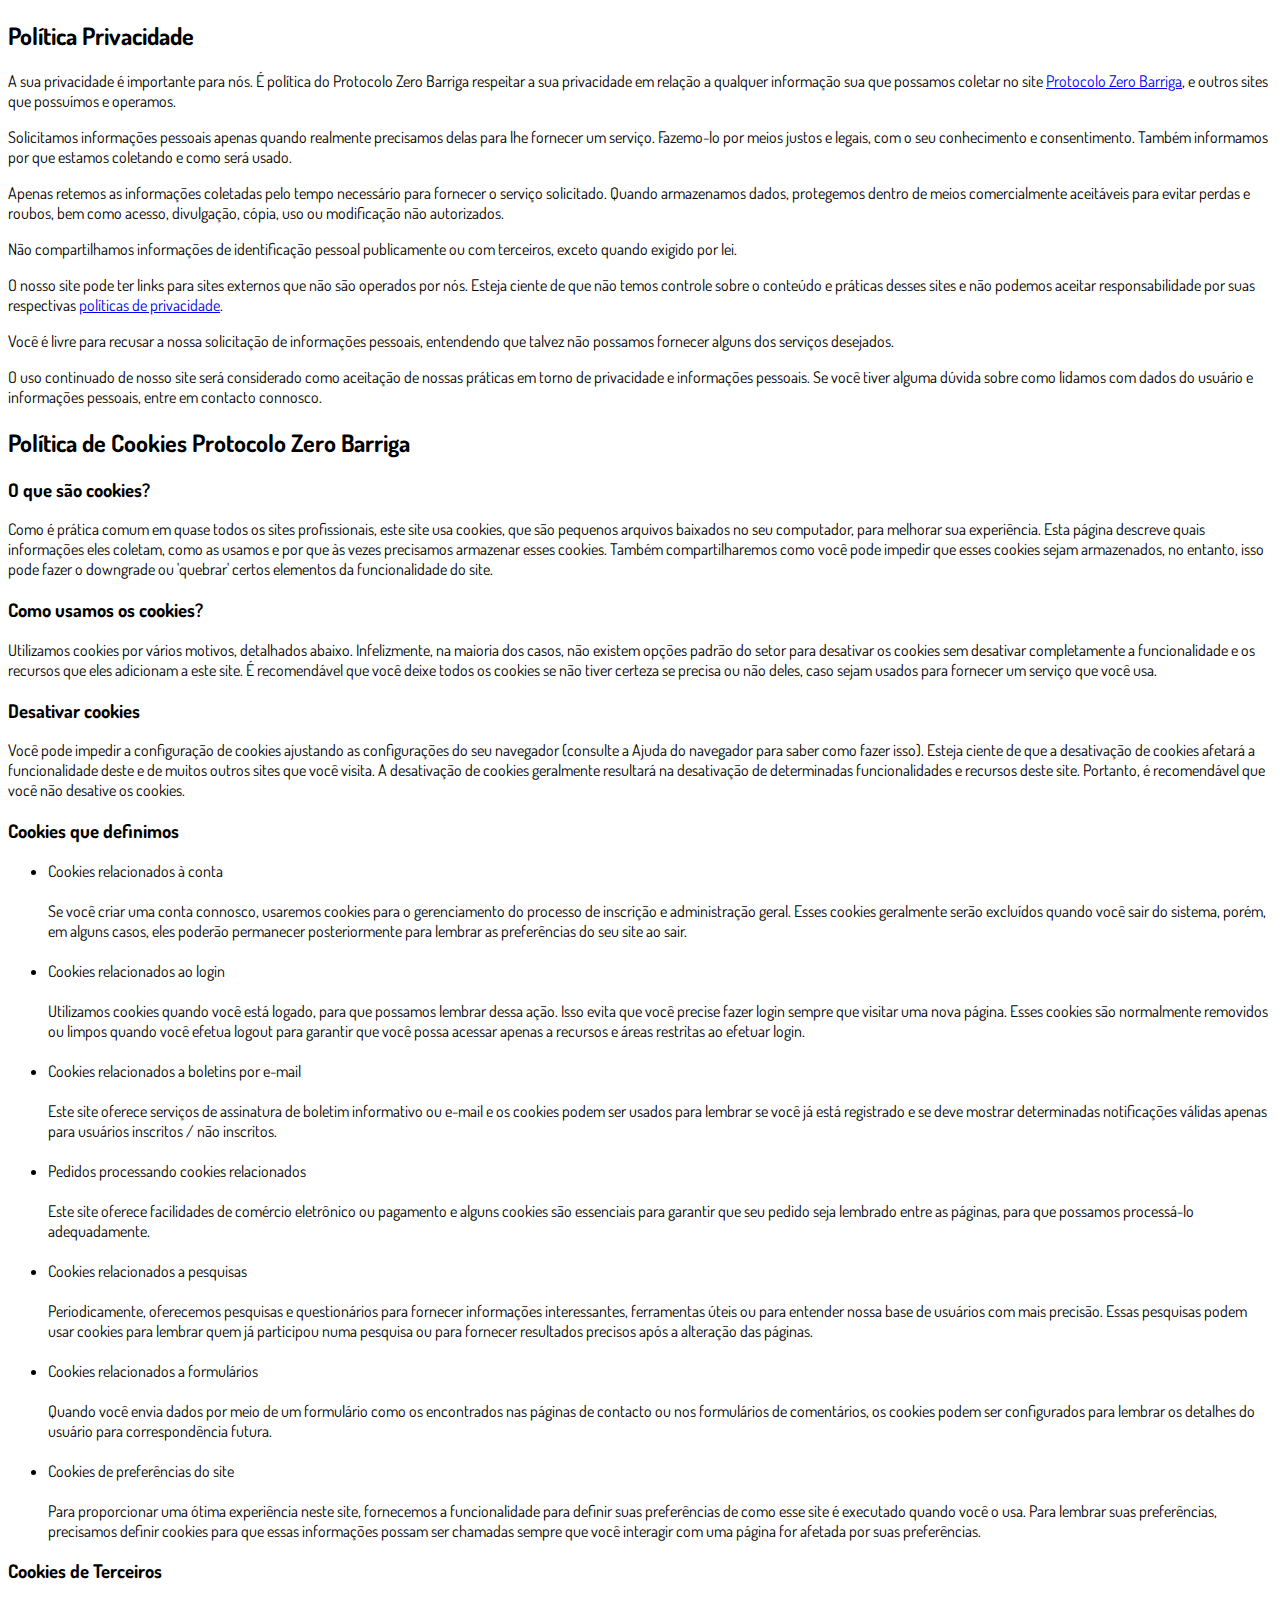
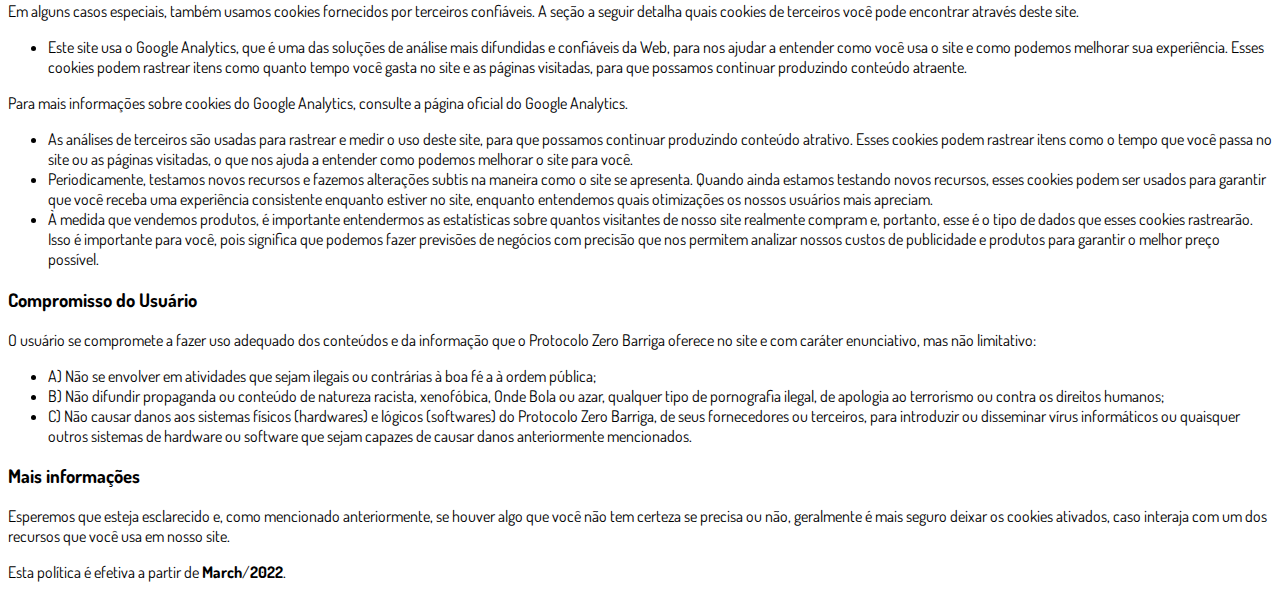
<file: privacidade.html>
<!DOCTYPE html>
<html lang="pt-br">
  <head>
    <meta charset="utf-8">
    <meta name="viewport" content="width=device-width, initial-scale=1, shrink-to-fit=no">

    <link rel="stylesheet" href="https://stackpath.bootstrapcdn.com/bootstrap/4.1.3/css/bootstrap.min.css" integrity="sha384-MCw98/SFnGE8fJT3GXwEOngsV7Zt27NXFoaoApmYm81iuXoPkFOJwJ8ERdknLPMO" crossorigin="anonymous">

    <link rel="preconnect" href="https://fonts.googleapis.com">
    <link rel="preconnect" href="https://fonts.gstatic.com" crossorigin>
    <link href="https://fonts.googleapis.com/css2?family=Dosis:wght@200;300;400;500;600;700;800&display=swap" rel="stylesheet">
    
    <!-- Ícone da Página -->
    <link rel="shortcut icon" type="image/jpg" href="./assets/img/favicon.png">

    <!-- Título da Página -->
    <title>Política de Privacidade | Protocolo Zero Barriga</title>
    
    <style type="text/css">
      body {
        font-family: 'Dosis', sans-serif;
      }
    </style>

  </head>
  <body>
    
    <div class="container py-5">
      <div class="row justify-content-center">
        <div class="col-lg-8">
          <h2>Política Privacidade</h2>                    <p>A sua privacidade é importante para nós. É política do Protocolo Zero Barriga respeitar a sua privacidade em relação a qualquer informação sua que possamos coletar no site <a href="#">Protocolo Zero Barriga</a>, e outros sites que possuímos e operamos.</p>                    <p>Solicitamos informações pessoais apenas quando realmente precisamos delas para lhe fornecer um serviço. Fazemo-lo por meios justos e legais, com o seu conhecimento e consentimento. Também informamos por que estamos coletando e como será usado.                    </p>                    <p>Apenas retemos as informações coletadas pelo tempo necessário para fornecer o serviço solicitado. Quando armazenamos dados, protegemos dentro de meios comercialmente aceitáveis ​​para evitar perdas e roubos, bem como acesso, divulgação, cópia, uso ou                        modificação não autorizados.</p>                    <p>Não compartilhamos informações de identificação pessoal publicamente ou com terceiros, exceto quando exigido por lei.</p>                    <p>O nosso site pode ter links para sites externos que não são operados por nós. Esteja ciente de que não temos controle sobre o conteúdo e práticas desses sites e não podemos aceitar responsabilidade por suas respectivas <a href='https://politicaprivacidade.com' target='_BLANK'>políticas de privacidade</a>.                    </p>                    <p>Você é livre para recusar a nossa solicitação de informações pessoais, entendendo que talvez não possamos fornecer alguns dos serviços desejados.</p>                    <p>O uso continuado de nosso site será considerado como aceitação de nossas práticas em torno de privacidade e informações pessoais. Se você tiver alguma dúvida sobre como lidamos com dados do usuário e informações pessoais, entre em contacto connosco.</p>                    <h2>Política de Cookies Protocolo Zero Barriga</h2>                    <h3>O que são cookies?</h3>                    <p>Como é prática comum em quase todos os sites profissionais, este site usa cookies, que são pequenos arquivos baixados no seu computador, para melhorar sua experiência. Esta página descreve quais informações eles coletam, como as usamos e por que às vezes                        precisamos armazenar esses cookies. Também compartilharemos como você pode impedir que esses cookies sejam armazenados, no entanto, isso pode fazer o downgrade ou 'quebrar' certos elementos da funcionalidade do site.</p>                    <h3>Como usamos os cookies?</h3>                    <p>Utilizamos cookies por vários motivos, detalhados abaixo. Infelizmente, na maioria dos casos, não existem opções padrão do setor para desativar os cookies sem desativar completamente a funcionalidade e os recursos que eles adicionam a este site. É recomendável                        que você deixe todos os cookies se não tiver certeza se precisa ou não deles, caso sejam usados ​​para fornecer um serviço que você usa.</p>                    <h3>Desativar cookies</h3>                    <p>Você pode impedir a configuração de cookies ajustando as configurações do seu navegador (consulte a Ajuda do navegador para saber como fazer isso). Esteja ciente de que a desativação de cookies afetará a funcionalidade deste e de muitos outros sites que                        você visita. A desativação de cookies geralmente resultará na desativação de determinadas funcionalidades e recursos deste site. Portanto, é recomendável que você não desative os cookies.</p>                    <h3>Cookies que definimos</h3>                    <ul>                        <li>                            Cookies relacionados à conta<br><br> Se você criar uma conta connosco, usaremos cookies para o gerenciamento do processo de inscrição e administração geral. Esses cookies geralmente serão excluídos quando você sair do sistema, porém, em alguns                            casos, eles poderão permanecer posteriormente para lembrar as preferências do seu site ao sair.<br><br>                        </li>                        <li>                            Cookies relacionados ao login<br><br> Utilizamos cookies quando você está logado, para que possamos lembrar dessa ação. Isso evita que você precise fazer login sempre que visitar uma nova página. Esses cookies são normalmente removidos ou limpos                            quando você efetua logout para garantir que você possa acessar apenas a recursos e áreas restritas ao efetuar login.<br><br>                        </li>                        <li>                            Cookies relacionados a boletins por e-mail<br><br> Este site oferece serviços de assinatura de boletim informativo ou e-mail e os cookies podem ser usados ​​para lembrar se você já está registrado e se deve mostrar determinadas notificações                            válidas apenas para usuários inscritos / não inscritos.<br><br>                        </li>                        <li>                            Pedidos processando cookies relacionados<br><br> Este site oferece facilidades de comércio eletrônico ou pagamento e alguns cookies são essenciais para garantir que seu pedido seja lembrado entre as páginas, para que possamos processá-lo adequadamente.<br><br>                        </li>                        <li>                            Cookies relacionados a pesquisas<br><br> Periodicamente, oferecemos pesquisas e questionários para fornecer informações interessantes, ferramentas úteis ou para entender nossa base de usuários com mais precisão. Essas pesquisas podem usar cookies                            para lembrar quem já participou numa pesquisa ou para fornecer resultados precisos após a alteração das páginas.<br><br>                        </li>                        <li>                            Cookies relacionados a formulários<br><br> Quando você envia dados por meio de um formulário como os encontrados nas páginas de contacto ou nos formulários de comentários, os cookies podem ser configurados para lembrar os detalhes do usuário                            para correspondência futura.<br><br>                        </li>                        <li>                            Cookies de preferências do site<br><br> Para proporcionar uma ótima experiência neste site, fornecemos a funcionalidade para definir suas preferências de como esse site é executado quando você o usa. Para lembrar suas preferências, precisamos                            definir cookies para que essas informações possam ser chamadas sempre que você interagir com uma página for afetada por suas preferências.<br>                        </li>                    </ul>                    <h3>Cookies de Terceiros</h3>                    <p>Em alguns casos especiais, também usamos cookies fornecidos por terceiros confiáveis. A seção a seguir detalha quais cookies de terceiros você pode encontrar através deste site.</p>                    <ul>                        <li>                            Este site usa o Google Analytics, que é uma das soluções de análise mais difundidas e confiáveis ​​da Web, para nos ajudar a entender como você usa o site e como podemos melhorar sua experiência. Esses cookies podem rastrear itens como quanto tempo                            você gasta no site e as páginas visitadas, para que possamos continuar produzindo conteúdo atraente.                        </li>                    </ul>                    <p>Para mais informações sobre cookies do Google Analytics, consulte a página oficial do Google Analytics.</p>                    <ul>                        <li>                            As análises de terceiros são usadas para rastrear e medir o uso deste site, para que possamos continuar produzindo conteúdo atrativo. Esses cookies podem rastrear itens como o tempo que você passa no site ou as páginas visitadas, o que nos ajuda a entender                            como podemos melhorar o site para você.</li>                        <li>                            Periodicamente, testamos novos recursos e fazemos alterações subtis na maneira como o site se apresenta. Quando ainda estamos testando novos recursos, esses cookies podem ser usados ​​para garantir que você receba uma experiência consistente enquanto                            estiver no site, enquanto entendemos quais otimizações os nossos usuários mais apreciam.</li>                        <li>                            À medida que vendemos produtos, é importante entendermos as estatísticas sobre quantos visitantes de nosso site realmente compram e, portanto, esse é o tipo de dados que esses cookies rastrearão. Isso é importante para você, pois significa que podemos                            fazer previsões de negócios com precisão que nos permitem analizar nossos custos de publicidade e produtos para garantir o melhor preço possível.</li>                                            </ul>                    <h3>Compromisso do Usuário</h3>                                <p>O usuário se compromete a fazer uso adequado dos conteúdos e da informação que o Protocolo Zero Barriga oferece no site e com caráter enunciativo, mas não limitativo:</p>                                        <ul>                        <li>A) Não se envolver em atividades que sejam ilegais ou contrárias à boa fé a à ordem pública;</li>                        <li>B) Não difundir propaganda ou conteúdo de natureza racista, xenofóbica, <a style='color: inherit !important; text-decoration:none !important;' href='https://ondeapostar.pt/onde-da-a-bola/'>Onde Bola</a> ou azar, qualquer tipo de pornografia ilegal, de apologia ao terrorismo ou contra os direitos humanos;</li>                        <li>C) Não causar danos aos sistemas físicos (hardwares) e lógicos (softwares) do Protocolo Zero Barriga, de seus fornecedores ou terceiros, para introduzir ou disseminar vírus informáticos ou quaisquer outros sistemas de hardware ou software que sejam capazes de causar danos anteriormente mencionados.</li>                    </ul>                                        <h3>Mais informações</h3>                    <p>Esperemos que esteja esclarecido e, como mencionado anteriormente, se houver algo que você não tem certeza se precisa ou não, geralmente é mais seguro deixar os cookies ativados, caso interaja com um dos recursos que você usa em nosso site.</p>                    <p>Esta política é efetiva a partir de <strong>March</strong>/<strong>2022</strong>.</p>
        </div>
      </div>
    </div>

    <script src="https://code.jquery.com/jquery-3.3.1.slim.min.js" integrity="sha384-q8i/X+965DzO0rT7abK41JStQIAqVgRVzpbzo5smXKp4YfRvH+8abtTE1Pi6jizo" crossorigin="anonymous"></script>
    <script src="https://cdnjs.cloudflare.com/ajax/libs/popper.js/1.14.3/umd/popper.min.js" integrity="sha384-ZMP7rVo3mIykV+2+9J3UJ46jBk0WLaUAdn689aCwoqbBJiSnjAK/l8WvCWPIPm49" crossorigin="anonymous"></script>
    <script src="https://stackpath.bootstrapcdn.com/bootstrap/4.1.3/js/bootstrap.min.js" integrity="sha384-ChfqqxuZUCnJSK3+MXmPNIyE6ZbWh2IMqE241rYiqJxyMiZ6OW/JmZQ5stwEULTy" crossorigin="anonymous"></script>
  </body>
</html>
</file>
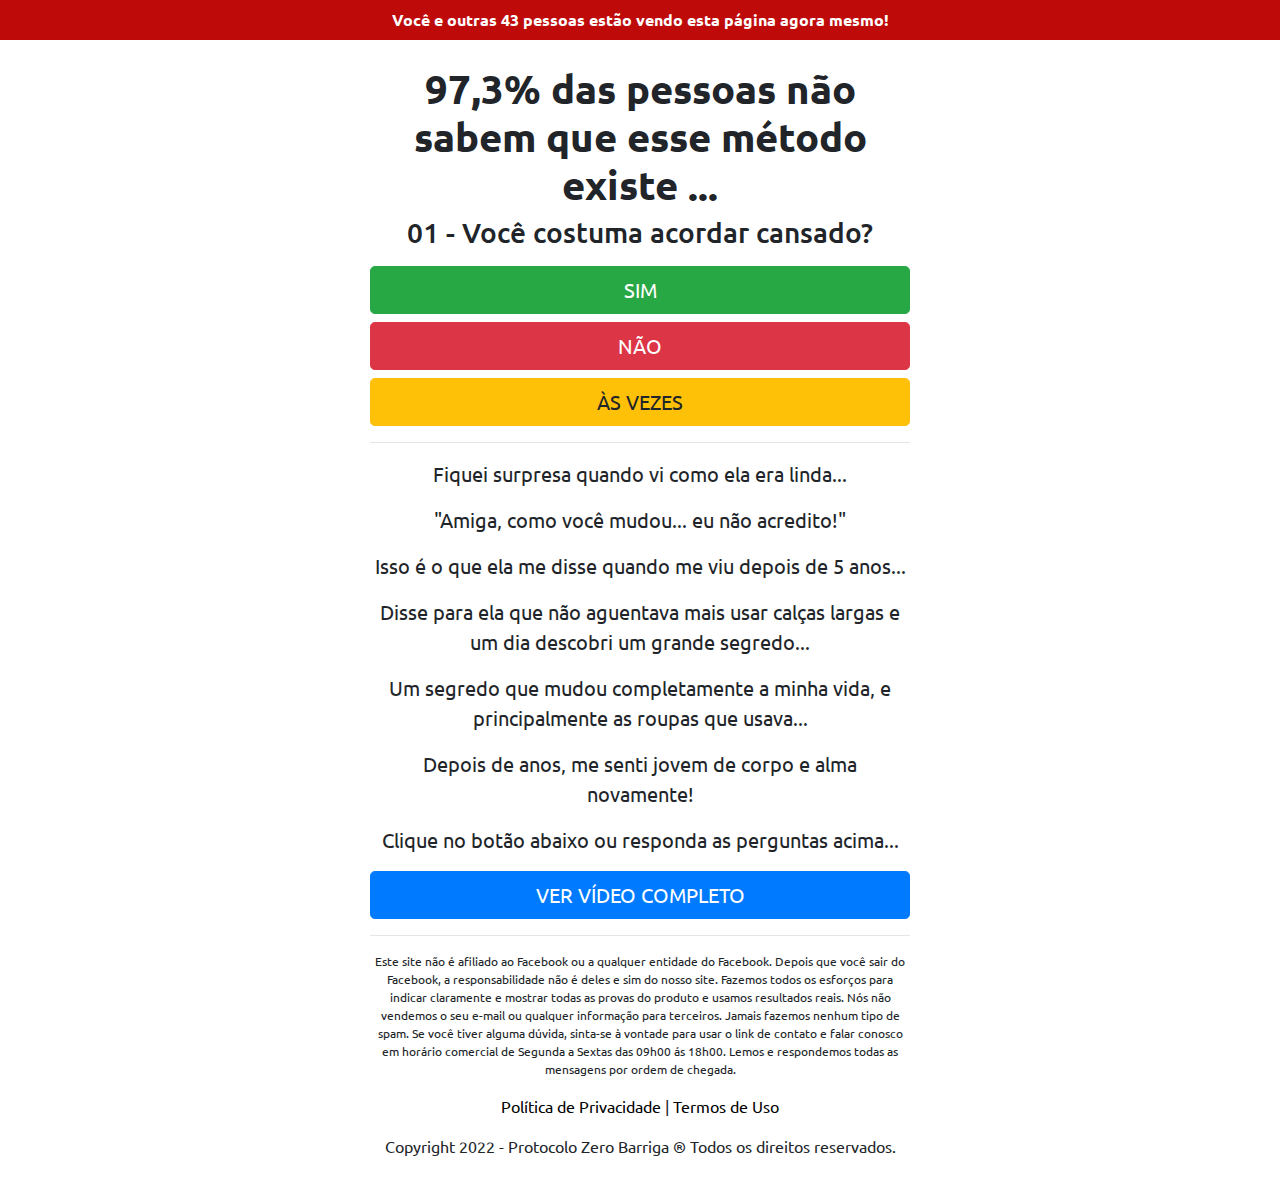
<file: prosseguirpzb.html>
<!DOCTYPE html>
<html lang="pt-br">
  <head>
    <meta charset="utf-8">
    <meta name="viewport" content="width=device-width, initial-scale=1, shrink-to-fit=no">
    <link rel="stylesheet" href="https://stackpath.bootstrapcdn.com/bootstrap/4.1.3/css/bootstrap.min.css">
    <link rel="stylesheet" href="https://fonts.googleapis.com/css2?family=Ubuntu&display=swap">
    <link rel="shortcut icon" href="https://queimade3semanas.com/files/favicon.ico">
    <title>Quiz Protocolo Zero Barriga</title>
    <style>
      body {
        font-family: 'Ubuntu', sans-serif;
      }
      h1 {
        font-weight: bold;
      }
      nav {
        background-color: #BF0A0A;
      }
      span {
        font-weight: bold;
        color: white;
      }
      .smal {
        font-size: 12px;
      }
      .cpi {
        font-size: 20px;
      }
      .hide {
        display: none;
      }
    </style>

    <!-- Meta Pixel Code -->
    <script>
    !function(f,b,e,v,n,t,s)
    {if(f.fbq)return;n=f.fbq=function(){n.callMethod?
    n.callMethod.apply(n,arguments):n.queue.push(arguments)};
    if(!f._fbq)f._fbq=n;n.push=n;n.loaded=!0;n.version='2.0';
    n.queue=[];t=b.createElement(e);t.async=!0;
    t.src=v;s=b.getElementsByTagName(e)[0];
    s.parentNode.insertBefore(t,s)}(window, document,'script',
    'https://connect.facebook.net/en_US/fbevents.js');
    fbq('init', '537245161226638');
    fbq('track', 'PageView');
    </script>
    <noscript><img height="1" width="1" style="display:none"
    src="https://www.facebook.com/tr?id=537245161226638&ev=PageView&noscript=1"
    /></noscript>
    <!-- End Meta Pixel Code -->

  </head>
  <body>
    <nav class="navbar justify-content-center text-center">
      <span>
        Você e outras 43 pessoas estão vendo esta página agora mesmo!
      </span>
    </nav>
    <div class="container py-4">
      <div class="row justify-content-center">
        <div class="col-lg-6 text-center">
          <h1>97,3% das pessoas não sabem que esse método existe ...</h1>
          <div id="p1">
            <h3>01 - Você costuma acordar cansado?</h3>
            <button onclick="next2()" class="btn btn-success btn-lg btn-block mt-3">SIM</button>
            <button onclick="next2()" class="btn btn-danger btn-lg btn-block">NÃO</button>
            <button onclick="next2()" class="btn btn-warning btn-lg btn-block">ÀS VEZES</button>
          </div>
          <div id="p2" class="hide">
            <h3>02 - Você come açúcar à noite?</h3>
            <button onclick="next3()" class="btn btn-success btn-lg btn-block mt-3">SIM</button>
            <button onclick="next3()" class="btn btn-danger btn-lg btn-block">NÃO</button>
            <button onclick="next3()" class="btn btn-warning btn-lg btn-block">QUASE NUNCA</button>
          </div>
          <div id="p3" class="hide">
            <h3>03 - Você trabalha no setor de saúde?</h3>
            <button onclick="next4()" class="btn btn-success btn-lg btn-block mt-3">SIM</button>
            <button onclick="next4()" class="btn btn-danger btn-lg btn-block">NÃO</button>
            <button onclick="next4()" class="btn btn-warning btn-lg btn-block">JÁ TRABALHEI</button>
          </div>
          <hr>
          <div id="copy" class="mt-3">
            <p class="cpi">Fiquei surpresa quando vi como ela era linda...</p>
            <p class="cpi">"Amiga, como você mudou... eu não acredito!"</p>
            <p class="cpi">Isso é o que ela me disse quando me viu depois de 5 anos...</p>
            <p class="cpi">Disse para ela que não aguentava mais usar calças largas e um dia descobri um grande segredo...</p>
            <p class="cpi">Um segredo que mudou completamente a minha vida, e principalmente as roupas que usava...</p>
            <p class="cpi">Depois de anos, me senti jovem de corpo e alma novamente!</p>
            <p class="cpi">Clique no botão abaixo ou responda as perguntas acima...</p>
            <button onclick="next4()" class="btn btn-primary btn-lg btn-block">VER VÍDEO COMPLETO</button>
          </div>
          <hr>
          <p class="mt-3 smal">Este site não é afiliado ao Facebook ou a qualquer entidade do Facebook.</b> Depois que você sair do
          Facebook, a responsabilidade não é deles e sim do nosso site. Fazemos todos os esforços para indicar
          claramente e mostrar todas as provas do produto e usamos resultados reais. Nós não vendemos o seu
          e-mail ou qualquer informação para terceiros. Jamais fazemos nenhum tipo de spam. Se você tiver
          alguma dúvida, sinta-se à vontade para usar o link de contato e falar conosco em horário comercial
          de Segunda a Sextas das 09h00 ás 18h00. Lemos e respondemos todas as mensagens por ordem de chegada.</p>
          <p><a href="https://protocolo0barriga.club/privacidade" style="color: black;">Política de Privacidade</a> | <a href="https://protocolo0barriga.club/termos" style="color: black;">Termos de Uso</a></p>
          <p>Copyright 2022 - Protocolo Zero Barriga ® Todos os direitos reservados.</p>
        </div>
      </div>
    </div>
    <script>
      function next2() {
        document.getElementById("p1").classList.add("hide")
        document.getElementById("p2").classList.remove("hide")
      }
      function next3() {
        document.getElementById("p2").classList.add("hide")
        document.getElementById("p3").classList.remove("hide")
      }
      function next4() {
        location.href="https://protocolo0barriga.club/pzb" // SEU LINK AQUI
      }
    </script>
    <script src="https://code.jquery.com/jquery-3.3.1.slim.min.js"></script>
    <script src="https://cdnjs.cloudflare.com/ajax/libs/popper.js/1.14.3/umd/popper.min.js"></script>
    <script src="https://stackpath.bootstrapcdn.com/bootstrap/4.1.3/js/bootstrap.min.js"></script>
  </body>
</html>
</file>
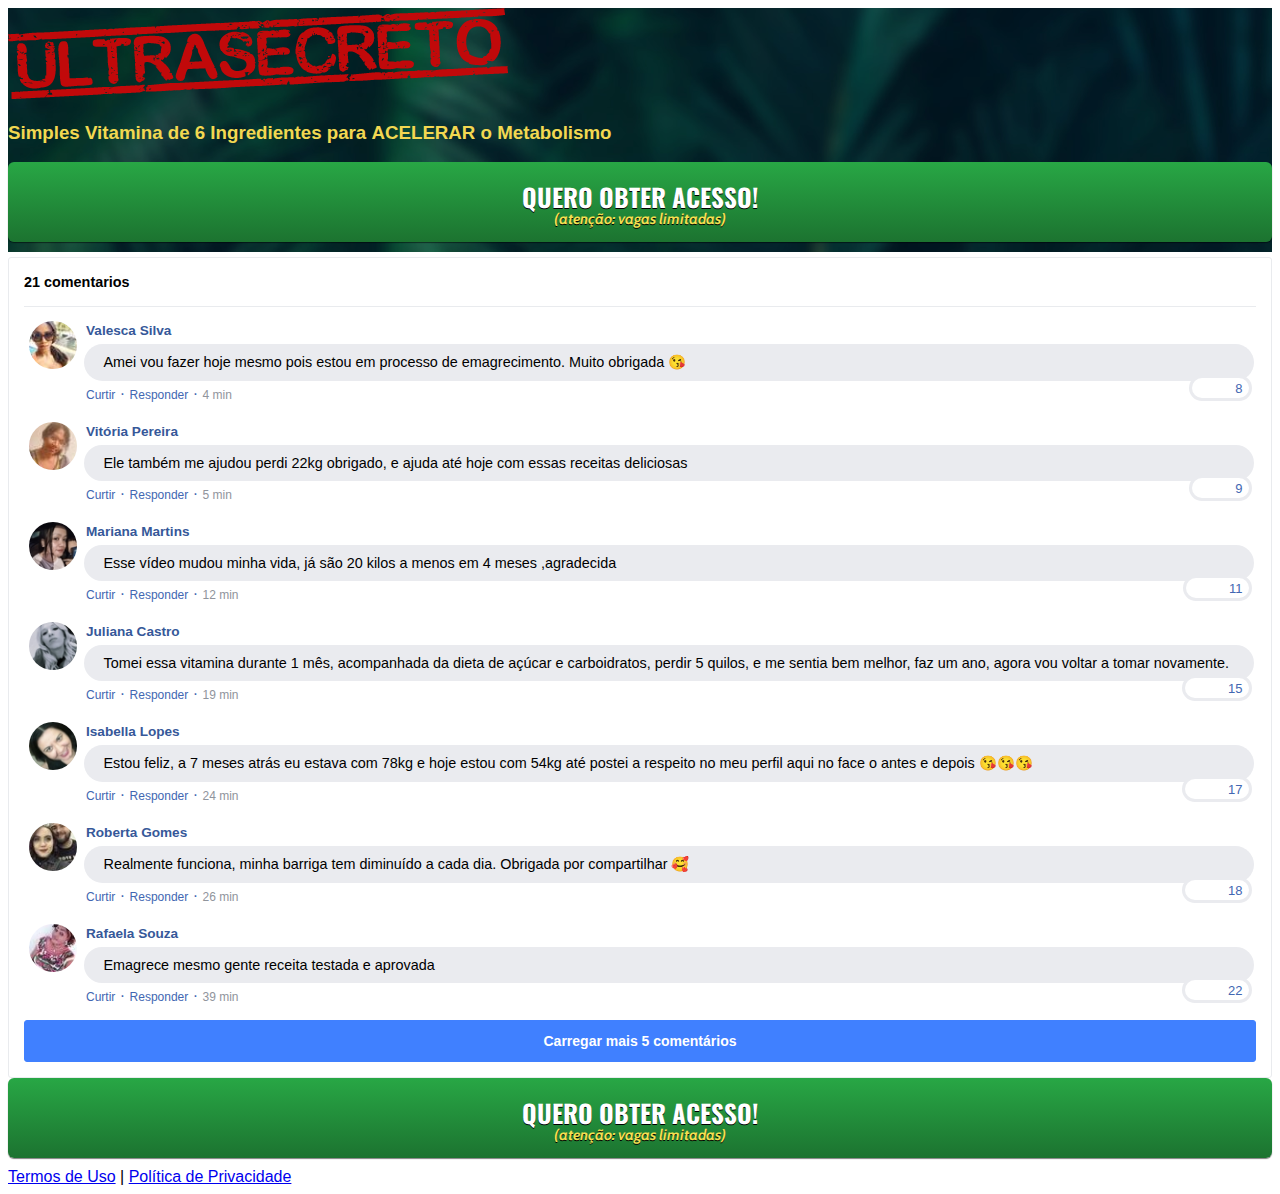
<file: pzb.html>
<!DOCTYPE html>
<html lang="pt-br">
  <head>
    <meta charset="utf-8">
    <meta name="viewport" content="width=device-width, initial-scale=1, shrink-to-fit=no">

    <link rel="stylesheet" href="https://stackpath.bootstrapcdn.com/bootstrap/4.1.3/css/bootstrap.min.css" integrity="sha384-MCw98/SFnGE8fJT3GXwEOngsV7Zt27NXFoaoApmYm81iuXoPkFOJwJ8ERdknLPMO" crossorigin="anonymous">

    <link rel="preconnect" href="https://fonts.googleapis.com">
    <link rel="preconnect" href="https://fonts.gstatic.com" crossorigin>
    <link href="https://fonts.googleapis.com/css2?family=Cabin:ital,wght@0,400;0,500;0,600;0,700;1,400;1,500;1,600;1,700&family=Dosis:wght@200;300;400;500;600;700;800&family=Oswald:wght@200;300;400;500;600;700&family=Signika:wght@300;400;500;600;700&display=swap" rel="stylesheet">

    <link rel="stylesheet" href="./assets/css/com.css"

    <!-- Título da Página -->
    <title>Protocolo Zero Barriga</title>
    
    <style type="text/css">
      header {
        color: white;
        background-image: url("assets/img/bg.jpg");
        background-color: rgba(0, 0, 0, 0.2);
        background-position: center;
        background-size: cover;
        background-attachment: fixed;
        background-blend-mode: darken;
      }
    </style>
     
    <!-- Meta Pixel Code -->
    <script>
    !function(f,b,e,v,n,t,s)
    {if(f.fbq)return;n=f.fbq=function(){n.callMethod?
    n.callMethod.apply(n,arguments):n.queue.push(arguments)};
    if(!f._fbq)f._fbq=n;n.push=n;n.loaded=!0;n.version='2.0';
    n.queue=[];t=b.createElement(e);t.async=!0;
    t.src=v;s=b.getElementsByTagName(e)[0];
    s.parentNode.insertBefore(t,s)}(window, document,'script',
    'https://connect.facebook.net/en_US/fbevents.js');
    fbq('init', '537245161226638');
    fbq('track', 'PageView');
    </script>
    <noscript><img height="1" width="1" style="display:none"
    src="https://www.facebook.com/tr?id=537245161226638&ev=PageView&noscript=1"
    /></noscript>
    <!-- End Meta Pixel Code -->

  </head>
  <body>
    
    <header class="py-4">
      <div class="container">
        <div class="row justify-content-center">
          <div class="col-lg-8 text-center">
            <!-- Imagem Ultrasecreto -->
            <img class="img-fluid" src="./assets/img/redultrasecreto.webp">

            <!-- Headline -->
            <h3 class="my-4"; style="color:#F2D851">Simples Vitamina de 6 Ingredientes para <b>ACELERAR</b> o Metabolismo</h3>

            <!-- VSL -->
            <script type="text/javascript" id="scr_62601e713ea9dc000c86c68d">var s=document.createElement("script");s.src="https://cdn.converteai.net/1432cd0c-4a3d-4bf3-9022-ea140b16910c/players/62601e713ea9dc000c86c68d/player.js",s.async=!0,document.head.appendChild(s);</script>

            <!-- Botão 1 -->
            <div id="cta1" class="mt-4 d-none">
              <a href="https://pay.kiwify.com.br/AFYhzaY" class="a-btn" style="text-decoration: none;">
                <span class="span-btn">QUERO OBTER ACESSO!</span>
                <span class="span-btn2">(atenção: vagas limitadas)</span>
              </a>
            </div>
          </div>
        </div>
      </div>
    </header>

    <section class="comments py-4">
      <div class="container">
        <div class="row justify-content-center">
          <div class="col-lg-8">
            <div class="fb-comments" style="margin-top: 5px;">
              <div class="fb-comments-header">
                <span>21 comentarios</span>
              </div>
              <div class="fb-comments-wrapper" id="2">
                <table class="fb-comments-comment">
                  <tbody>
                    <tr>
                      <td rowspan="3" class="fb-comments-comment-img"><img
                          src="./assets/img/comentarios/m2.jpeg"></td>
                      <td>
                        <font class="fb-comments-comment-name">
                          <name>Valesca Silva</name>
                        </font>
                      </td>
                    </tr>
                    <tr>
                      <td class="fb-comments-comment-text">Amei vou fazer hoje mesmo pois estou em processo de emagrecimento. Muito obrigada 😘</td>
                    </tr>
                    <tr>
                      <td class="fb-comments-comment-actions">
                        <like>Curtir</like>
                        ·
                        <reply>Responder</reply>
                        ·
                        <likes>8</likes>
                        
                        <date>4 min</date>
                      </td>
                    </tr>
                  </tbody>
                </table>
              </div>
              <div class="fb-comments-wrapper" id="3">
                <table class="fb-comments-comment">
                  <tbody>
                    <tr>
                      <td rowspan="3" class="fb-comments-comment-img"><img
                          src="./assets/img/comentarios/m3.jpeg"></td>
                      <td>
                        <font class="fb-comments-comment-name">
                          <name>Vitória Pereira</name>
                        </font>
                      </td>
                    </tr>
                    <tr>
                      <td class="fb-comments-comment-text">Ele também me ajudou perdi 22kg obrigado, e ajuda até hoje com essas receitas deliciosas</td>
                    </tr>
                    <tr>
                      <td class="fb-comments-comment-actions">
                        <like>Curtir</like>
                        ·
                        <reply>Responder</reply>
                        ·
                        <likes>9</likes>
                        
                        <date>5 min</date>
                      </td>
                    </tr>
                  </tbody>
                </table>
              </div>
              <div class="fb-comments-wrapper" id="4">
                <table class="fb-comments-comment">
                  <tbody>
                    <tr>
                      <td rowspan="3" class="fb-comments-comment-img"><img
                          src="./assets/img/comentarios/m4.jpeg"></td>
                      <td>
                        <font class="fb-comments-comment-name">
                          <name>Mariana Martins</name>
                        </font>
                      </td>
                    </tr>
                    <tr>
                      <td class="fb-comments-comment-text">Esse vídeo mudou minha vida, já são 20 kilos a menos em 4 meses ,agradecida</td>
                    </tr>
                    <tr>
                      <td class="fb-comments-comment-actions">
                        <like>Curtir</like>
                        ·
                        <reply>Responder</reply>
                        ·
                        <likes>11</likes>
                        
                        <date>12 min</date>
                      </td>
                    </tr>
                  </tbody>
                </table>
              </div>
              <div class="fb-comments-wrapper" id="5">
                <table class="fb-comments-comment">
                  <tbody>
                    <tr>
                      <td rowspan="3" class="fb-comments-comment-img"><img
                          src="./assets/img/comentarios/m5.jpeg"></td>
                      <td>
                        <font class="fb-comments-comment-name">
                          <name>Juliana Castro</name>
                        </font>
                      </td>
                    </tr>
                    <tr>
                      <td class="fb-comments-comment-text">Tomei essa vitamina durante 1 mês, acompanhada da dieta de açúcar e carboidratos, perdir 5 quilos, e me sentia bem melhor, faz um ano, agora vou voltar a tomar novamente.</td>
                    </tr>
                    <tr>
                      <td class="fb-comments-comment-actions">
                        <like>Curtir</like>
                        ·
                        <reply>Responder</reply>
                        ·
                        <likes>15</likes>
                        
                        <date>19 min</date>
                      </td>
                    </tr>
                  </tbody>
                </table>
              </div>
              <div class="fb-comments-wrapper" id="6">
                <table class="fb-comments-comment">
                  <tbody>
                    <tr>
                      <td rowspan="3" class="fb-comments-comment-img"><img
                          src="./assets/img/comentarios/m6.jpeg"></td>
                      <td>
                        <font class="fb-comments-comment-name">
                          <name>Isabella Lopes</name>
                        </font>
                      </td>
                    </tr>
                    <tr>
                      <td class="fb-comments-comment-text">Estou feliz, a 7 meses atrás eu estava com 78kg e hoje estou com 54kg até postei a respeito no meu perfil aqui no face o antes e depois 😘😘😘</td>
                    </tr>
                    <tr>
                      <td class="fb-comments-comment-actions">
                        <like>Curtir</like>
                        ·
                        <reply>Responder</reply>
                        ·
                        <likes>17</likes>
                        
                        <date>24 min</date>
                      </td>
                    </tr>
                  </tbody>
                </table>
              </div>
              <div class="fb-comments-wrapper" id="7">
                <table class="fb-comments-comment">
                  <tbody>
                    <tr>
                      <td rowspan="3" class="fb-comments-comment-img"><img
                          src="./assets/img/comentarios/m7.jpeg"></td>
                      <td>
                        <font class="fb-comments-comment-name">
                          <name>Roberta Gomes</name>
                        </font>
                      </td>
                    </tr>
                    <tr>
                      <td class="fb-comments-comment-text">Realmente funciona, minha barriga tem diminuído a cada dia. Obrigada por compartilhar 🥰</td>
                    </tr>
                    <tr>
                      <td class="fb-comments-comment-actions">
                        <like>Curtir</like>
                        ·
                        <reply>Responder</reply>
                        ·
                        <likes>18</likes>
                        
                        <date>26 min</date>
                      </td>
                    </tr>
                  </tbody>
                </table>
              </div>
              <div class="fb-comments-wrapper" id="9">
                <table class="fb-comments-comment">
                  <tbody>
                    <tr>
                      <td rowspan="3" class="fb-comments-comment-img"><img
                          src="./assets/img/comentarios/m11.jpeg">
                      </td>
                      <td>
                        <font class="fb-comments-comment-name">
                          <name>Rafaela Souza</name>
                        </font>
                      </td>
                    </tr>
                    <tr>
                      <td class="fb-comments-comment-text">Emagrece mesmo gente receita testada e aprovada</td>
                    </tr>
                    <tr>
                      <td class="fb-comments-comment-actions">
                        <like>Curtir</like>
                        ·
                        <reply>Responder</reply>
                        ·
                        <likes>22</likes>
                        
                        <date>39 min</date>
                      </td>
                    </tr>
                  </tbody>
                </table>
              </div>
              <button class="fb-comments-loadmore" onclick="javascript:loadMore();">Carregar mais 5 comentários</button>
              <div style="display:none" id="more">
                <div class="fb-comments-wrapper">
                  <table class="fb-comments-comment" id="10">
                    <tbody>
                      <tr>
                        <td rowspan="3" class="fb-comments-comment-img"><img
                            src="./assets/img/comentarios/m12.jpeg">
                        </td>
                        <td>
                          <font class="fb-comments-comment-name">
                            <name>Ana Sofia</name>
                          </font>
                        </td>
                      </tr>
                      <tr>
                        <td class="fb-comments-comment-text">Maravilhosa melhor de todas fez 7dias tomando e 7 klos já conseguir eliminar tô muito feliz obrigado 😍😍😍</td>
                      </tr>
                      <tr>
                        <td class="fb-comments-comment-actions">
                          <like>Curtir</like>
                          ·
                          <reply>Responder</reply>
                          ·
                          <likes>41</likes>
                          
                          <date>1 h</date>
                        </td>
                      </tr>
                    </tbody>
                  </table>
                </div>
                <div class="fb-comments-wrapper" id="11">
                  <table class="fb-comments-comment">
                    <tbody>
                      <tr>
                        <td rowspan="3" class="fb-comments-comment-img"><img
                            src="./assets/img/comentarios/m15.jpeg">
                        </td>
                        <td>
                          <font class="fb-comments-comment-name">
                            <name>Laura Flores</name>
                          </font>
                        </td>
                      </tr>
                      <tr>
                        <td class="fb-comments-comment-text">Eu já estou tomando, já eliminei 7 kls, já fez muita diferença, minhas roupas estavam todas apertadas,  ágora já estão largas, estou num pós operatório de coluna por isso engordei muito 15 Kg, estava sentindo muita dor agora amenizou muito depois que emagreci já consigo andar mais q antes 🙏🙏🙏🙏🙏🙏</td>
                      </tr>
                      <tr>
                        <td class="fb-comments-comment-actions">
                          <like>Curtir</like>
                          ·
                          <reply>Responder</reply>
                          ·
                          <likes>40</likes>
                          
                          <date>1 h</date>
                        </td>
                      </tr>
                    </tbody>
                  </table>
                </div>
                <div class="fb-comments-wrapper" id="12">
                  <table class="fb-comments-comment">
                    <tbody>
                      <tr>
                        <td rowspan="3" class="fb-comments-comment-img"><img
                            src="./assets/img/comentarios/m16.jpeg">
                        </td>
                        <td>
                          <font class="fb-comments-comment-name">
                            <name>Daniela Costa</name>
                          </font>
                        </td>
                      </tr>
                      <tr>
                        <td class="fb-comments-comment-text">Muito Obrigada tem me ajudado e muito,Adorei ...Durmo super bem e vendo resultado ..🌹🥰🙋</td>
                      </tr>
                      <tr>
                        <td class="fb-comments-comment-actions">
                          <like>Curtir</like>
                          ·
                          <reply>Responder</reply>
                          ·
                          <likes>47</likes>
                          
                          <date>1 h</date>
                        </td>
                      </tr>
                    </tbody>
                  </table>
                </div>
                <div class="fb-comments-wrapper" id="13">
                  <table class="fb-comments-comment">
                    <tbody>
                      <tr>
                        <td rowspan="3" class="fb-comments-comment-img"><img
                            src="./assets/img/comentarios/m17.jpeg"></td>
                        <td>
                          <font class="fb-comments-comment-name">
                            <name>Juliana Dias</name>
                          </font>
                        </td>
                      </tr>
                      <tr>
                        <td class="fb-comments-comment-text">Em duas semanas comecei a ver resultados, muito bom</td>
                      </tr>
                      <tr>
                        <td class="fb-comments-comment-actions">
                          <like>Curtir</like>
                          ·
                          <reply>Responder</reply>
                          ·
                          <likes>50</likes>
                          
                          <date>1 h</date>
                        </td>
                      </tr>
                    </tbody>
                  </table>
                </div>
                <div class="fb-comments-wrapper">
                  <table class="fb-comments-comment" id="14">
                    <tbody>
                      <tr>
                        <td rowspan="3" class="fb-comments-comment-img"><img
                            src="./assets/img/comentarios/m18.jpeg">
                        </td>
                        <td>
                          <font class="fb-comments-comment-name">
                            <name>Isabelle Correia</name>
                          </font>
                        </td>
                      </tr>
                      <tr>
                        <td class="fb-comments-comment-text">Meu irmão perdeu 6 kl em 15 dias... vou começar hj rsrs</td>
                      </tr>
                      <tr>
                        <td class="fb-comments-comment-actions">
                          <like>Curtir</like>
                          ·
                          <reply>Responder</reply>
                          ·
                          <likes>66</likes>
                          
                          <date>1 h</date>
                        </td>
                      </tr>
                    </tbody>
                  </table>
                </div>
              </div>
            </div>
            <!-- Botão 2 -->
            <div id="cta2" class="mt-4 d-none">
              <a href="https://pay.kiwify.com.br/HkrDVPl" class="a-btn" style="text-decoration: none;">
                <span class="span-btn">QUERO OBTER ACESSO!</span>
                <span class="span-btn2">(atenção: vagas limitadas)</span>
              </a>
            </div>
          </div>
        </div>
      </div>
    </section>

    <footer class="bg-dark py-3 text-center">
      <div class="text-white"><a href="termos.html" class="text-white">Termos de Uso</a> | <a href="privacidade.html" class="text-white">Política de Privacidade</a></div>
    </footer>

    <script type="text/javascript">
      setTimeout(() => {document.getElementById("cta1").classList.remove("d-none"); document.getElementById("cta2").classList.remove("d-none")}, 1280000); // temporização da Call to Action (em milissegundos)
    </script>

    <script src="https://code.jquery.com/jquery-3.3.1.slim.min.js" integrity="sha384-q8i/X+965DzO0rT7abK41JStQIAqVgRVzpbzo5smXKp4YfRvH+8abtTE1Pi6jizo" crossorigin="anonymous"></script>
    <script src="https://cdnjs.cloudflare.com/ajax/libs/popper.js/1.14.3/umd/popper.min.js" integrity="sha384-ZMP7rVo3mIykV+2+9J3UJ46jBk0WLaUAdn689aCwoqbBJiSnjAK/l8WvCWPIPm49" crossorigin="anonymous"></script>
    <script src="https://stackpath.bootstrapcdn.com/bootstrap/4.1.3/js/bootstrap.min.js" integrity="sha384-ChfqqxuZUCnJSK3+MXmPNIyE6ZbWh2IMqE241rYiqJxyMiZ6OW/JmZQ5stwEULTy" crossorigin="anonymous"></script>
    <script src="./assets/js/com.js"></script>
  </body>
</html>
</file>
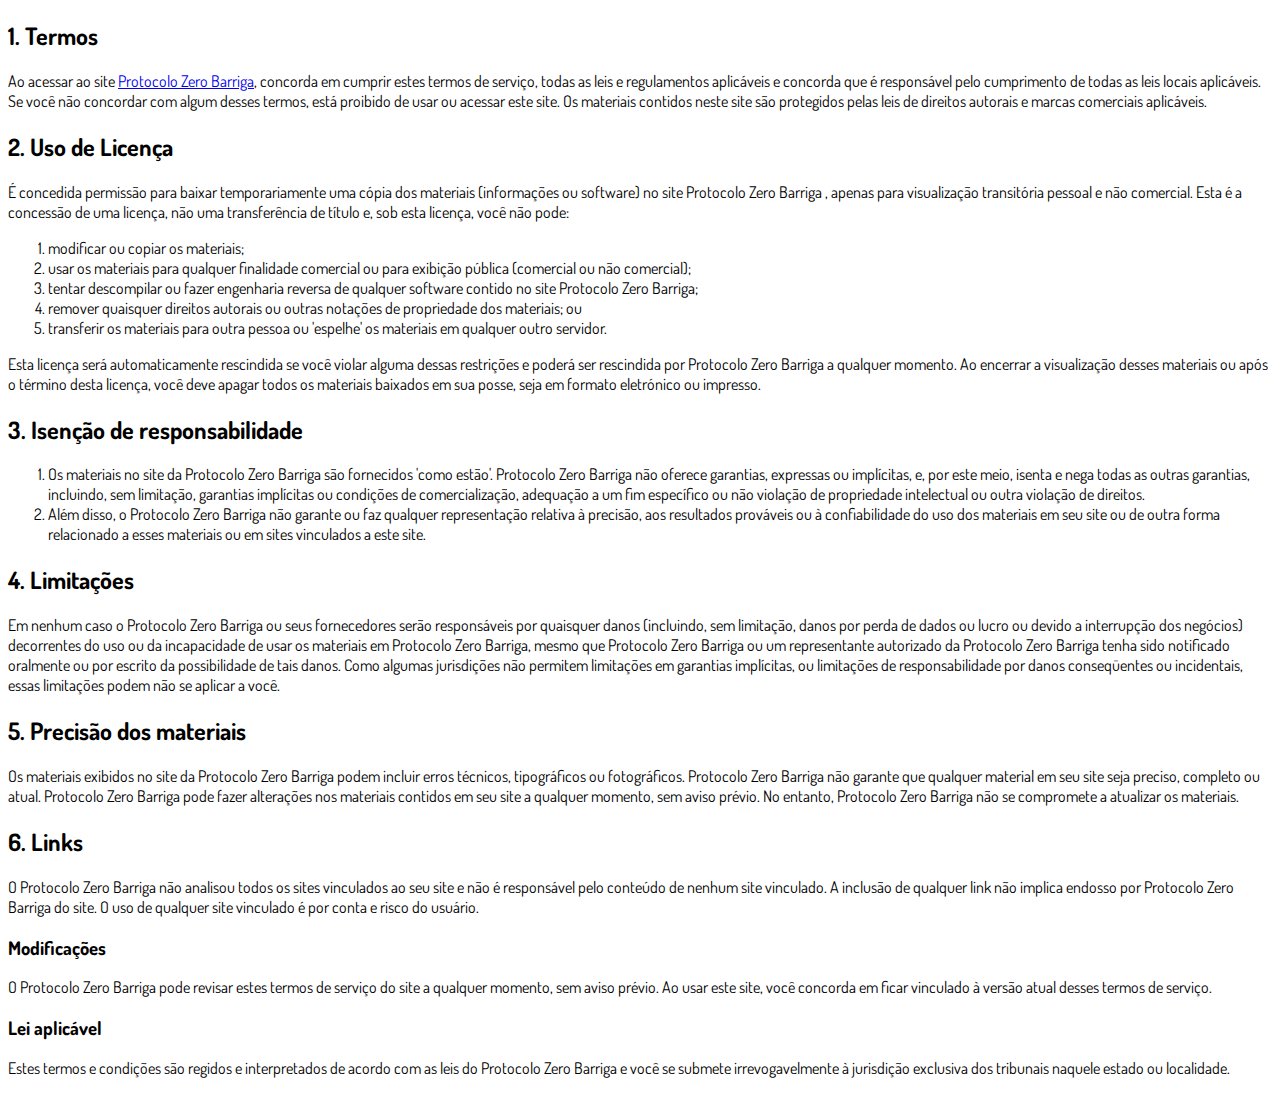
<file: termos.html>
<!DOCTYPE html>
<html lang="pt-br">
  <head>
    <meta charset="utf-8">
    <meta name="viewport" content="width=device-width, initial-scale=1, shrink-to-fit=no">

    <link rel="stylesheet" href="https://stackpath.bootstrapcdn.com/bootstrap/4.1.3/css/bootstrap.min.css" integrity="sha384-MCw98/SFnGE8fJT3GXwEOngsV7Zt27NXFoaoApmYm81iuXoPkFOJwJ8ERdknLPMO" crossorigin="anonymous">

    <link rel="preconnect" href="https://fonts.googleapis.com">
    <link rel="preconnect" href="https://fonts.gstatic.com" crossorigin>
    <link href="https://fonts.googleapis.com/css2?family=Dosis:wght@200;300;400;500;600;700;800&display=swap" rel="stylesheet">
    
    <!-- Ícone da Página -->
    <link rel="shortcut icon" type="image/jpg" href="./assets/img/favicon.png">

    <!-- Título da Página -->
    <title>Termos de Uso | Protocolo Zero Barriga</title>
    
    <style type="text/css">
      body {
        font-family: 'Dosis', sans-serif;
      }
    </style>

  </head>
  <body>
    
    <div class="container py-5">
      <div class="row justify-content-center">
        <div class="col-lg-8">
          <h2>1. Termos</h2>            <p>Ao acessar ao site <a href='#'>Protocolo Zero Barriga</a>, concorda em cumprir estes termos de serviço, todas as leis e regulamentos aplicáveis ​​e concorda que é responsável pelo cumprimento de todas as leis locais aplicáveis. Se você não concordar com algum                desses termos, está proibido de usar ou acessar este site. Os materiais contidos neste site são protegidos pelas leis de direitos autorais e marcas comerciais aplicáveis.</p>            <h2>2. Uso de Licença</h2>            <p>É concedida permissão para baixar temporariamente uma cópia dos materiais (informações ou software) no site Protocolo Zero Barriga , apenas para visualização transitória pessoal e não comercial. Esta é a concessão de uma licença, não uma transferência de título e,                sob esta licença, você não pode: </p>            <ol>            <li>modificar ou copiar os materiais;  </li>            <li>usar os materiais para qualquer finalidade comercial ou para exibição pública (comercial ou não comercial);  </li>            <li>tentar descompilar ou fazer engenharia reversa de qualquer software contido no site Protocolo Zero Barriga;  </li>            <li>remover quaisquer direitos autorais ou outras notações de propriedade dos materiais; ou  </li>            <li>transferir os materiais para outra pessoa ou 'espelhe' os materiais em qualquer outro servidor.</li>            </ol>            <p>Esta licença será automaticamente rescindida se você violar alguma dessas restrições e poderá ser rescindida por Protocolo Zero Barriga a qualquer momento. Ao encerrar a visualização desses materiais ou após o término desta licença, você deve apagar todos os materiais                baixados em sua posse, seja em formato eletrónico ou impresso.</p>            <h2>3. Isenção de responsabilidade</h2>            <ol>            <li>Os materiais no site da Protocolo Zero Barriga são fornecidos 'como estão'. Protocolo Zero Barriga não oferece garantias, expressas ou implícitas, e, por este meio, isenta e nega todas as outras garantias, incluindo, sem limitação, garantias implícitas ou condições de comercialização,            adequação a um fim específico ou não violação de propriedade intelectual ou outra violação de direitos. </li>            <li>Além disso, o Protocolo Zero Barriga não garante ou faz qualquer representação relativa à precisão, aos resultados prováveis ​​ou à confiabilidade do uso dos            materiais em seu site ou de outra forma relacionado a esses materiais ou em sites vinculados a este site.</li>            </ol>            <h2>4. Limitações</h2>            <p>Em nenhum caso o Protocolo Zero Barriga ou seus fornecedores serão responsáveis ​​por quaisquer danos (incluindo, sem limitação, danos por perda de dados ou lucro ou devido a interrupção dos negócios) decorrentes do uso ou da incapacidade de usar os materiais em Protocolo Zero Barriga,                mesmo que Protocolo Zero Barriga ou um representante autorizado da Protocolo Zero Barriga tenha sido notificado oralmente ou por escrito da possibilidade de tais danos. Como algumas jurisdições não permitem limitações em garantias implícitas, ou limitações de responsabilidade                por danos conseqüentes ou incidentais, essas limitações podem não se aplicar a você.</p>            <h2>5. Precisão dos materiais</h2>            <p>Os materiais exibidos no site da Protocolo Zero Barriga podem incluir erros técnicos, tipográficos ou fotográficos. Protocolo Zero Barriga não garante que qualquer material em seu site seja preciso, completo ou atual. Protocolo Zero Barriga pode fazer alterações nos materiais contidos em seu                site a qualquer momento, sem aviso prévio. No entanto, Protocolo Zero Barriga não se compromete a atualizar os materiais.</p>            <h2>6. Links</h2>            <p>O Protocolo Zero Barriga não analisou todos os sites vinculados ao seu site e não é responsável pelo conteúdo de nenhum site vinculado. A inclusão de qualquer link não implica endosso por Protocolo Zero Barriga do site. O uso de qualquer site vinculado é por conta e risco do usuário.</p>            </p>            <h3>Modificações</h3>            <p>O Protocolo Zero Barriga pode revisar estes termos de serviço do site a qualquer momento, sem aviso prévio. Ao usar este site, você concorda em ficar vinculado à versão atual desses termos de serviço.</p>            <h3>Lei aplicável</h3>            <p>Estes termos e condições são regidos e interpretados de acordo com as leis do Protocolo Zero Barriga e você se submete irrevogavelmente à jurisdição exclusiva dos tribunais naquele estado ou localidade.</p>
        </div>
      </div>
    </div>

    <script src="https://code.jquery.com/jquery-3.3.1.slim.min.js" integrity="sha384-q8i/X+965DzO0rT7abK41JStQIAqVgRVzpbzo5smXKp4YfRvH+8abtTE1Pi6jizo" crossorigin="anonymous"></script>
    <script src="https://cdnjs.cloudflare.com/ajax/libs/popper.js/1.14.3/umd/popper.min.js" integrity="sha384-ZMP7rVo3mIykV+2+9J3UJ46jBk0WLaUAdn689aCwoqbBJiSnjAK/l8WvCWPIPm49" crossorigin="anonymous"></script>
    <script src="https://stackpath.bootstrapcdn.com/bootstrap/4.1.3/js/bootstrap.min.js" integrity="sha384-ChfqqxuZUCnJSK3+MXmPNIyE6ZbWh2IMqE241rYiqJxyMiZ6OW/JmZQ5stwEULTy" crossorigin="anonymous"></script>
  </body>
</html>
</file>
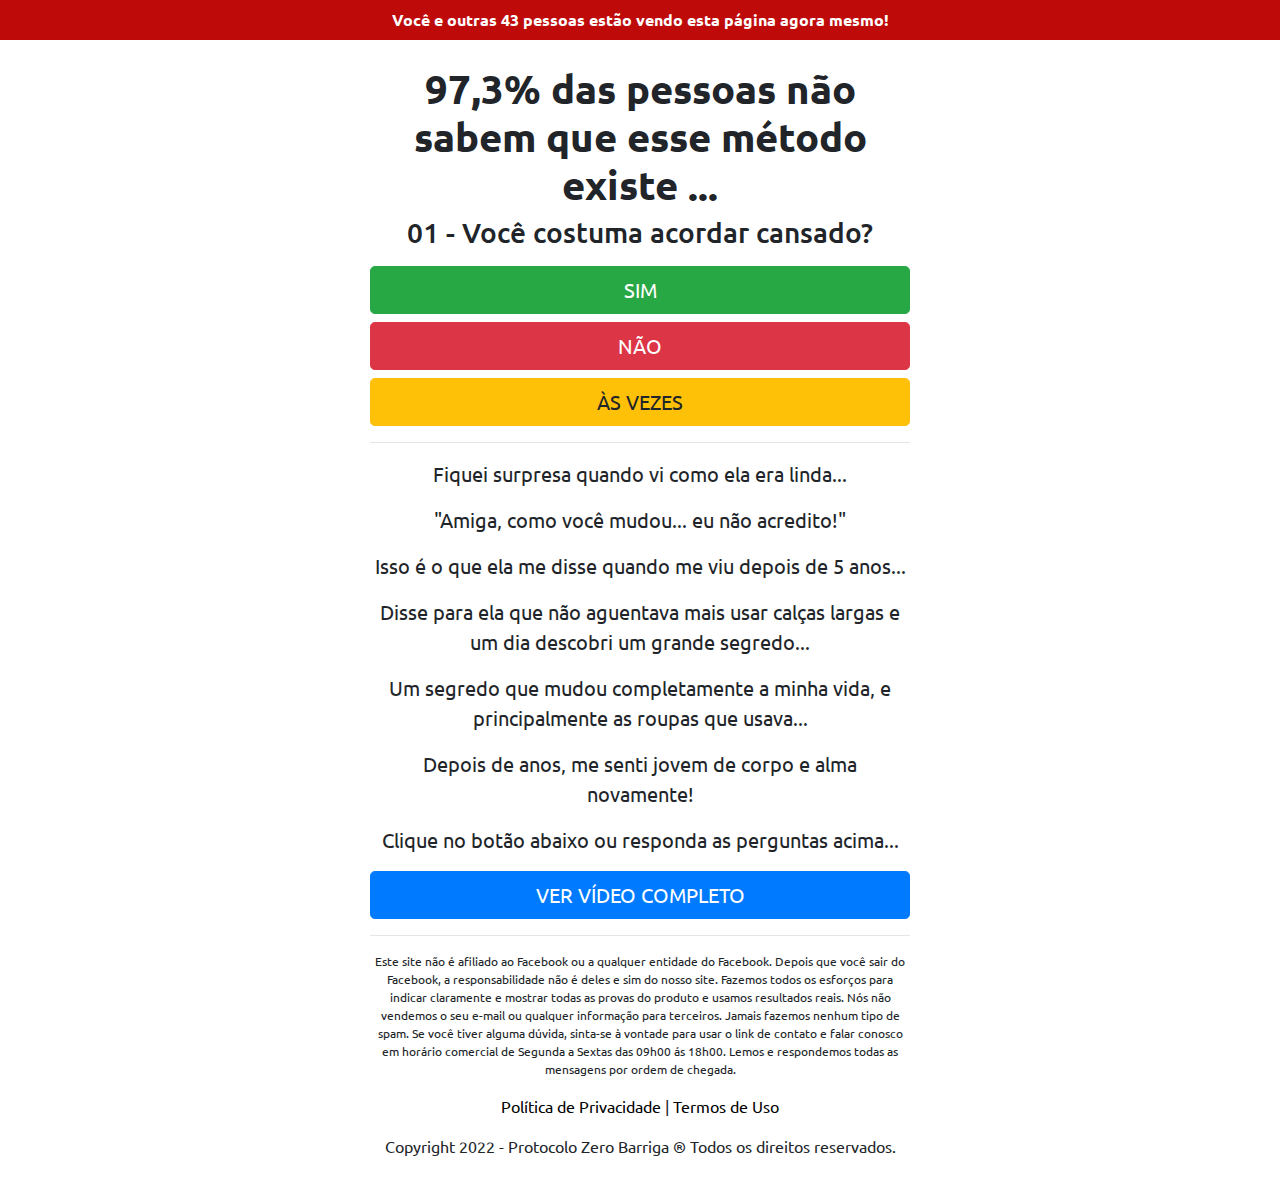
<file: testederequisitos.html>
<!DOCTYPE html>
<html lang="pt-br">
  <head>
    <meta charset="utf-8">
    <meta name="viewport" content="width=device-width, initial-scale=1, shrink-to-fit=no">
    <link rel="stylesheet" href="https://stackpath.bootstrapcdn.com/bootstrap/4.1.3/css/bootstrap.min.css">
    <link rel="stylesheet" href="https://fonts.googleapis.com/css2?family=Ubuntu&display=swap">
    <link rel="shortcut icon" href="https://queimade3semanas.com/files/favicon.ico">
    <title>Quiz Protocolo Zero Barriga</title>
    <style>
      body {
        font-family: 'Ubuntu', sans-serif;
      }
      h1 {
        font-weight: bold;
      }
      nav {
        background-color: #BF0A0A;
      }
      span {
        font-weight: bold;
        color: white;
      }
      .smal {
        font-size: 12px;
      }
      .cpi {
        font-size: 20px;
      }
      .hide {
        display: none;
      }
    </style>

    <!-- Meta Pixel Code -->
    <script>
    !function(f,b,e,v,n,t,s)
    {if(f.fbq)return;n=f.fbq=function(){n.callMethod?
    n.callMethod.apply(n,arguments):n.queue.push(arguments)};
    if(!f._fbq)f._fbq=n;n.push=n;n.loaded=!0;n.version='2.0';
    n.queue=[];t=b.createElement(e);t.async=!0;
    t.src=v;s=b.getElementsByTagName(e)[0];
    s.parentNode.insertBefore(t,s)}(window, document,'script',
    'https://connect.facebook.net/en_US/fbevents.js');
    fbq('init', '1420640988380511');
    fbq('track', 'PageView');
    fbq('track', 'ViewContent');
    </script>
    <noscript><img height="1" width="1" style="display:none"
    src="https://www.facebook.com/tr?id=1420640988380511&ev=PageView&noscript=1"
    /></noscript>
    <!-- End Meta Pixel Code -->

  </head>
  <body>
    <nav class="navbar justify-content-center text-center">
      <span>
        Você e outras 43 pessoas estão vendo esta página agora mesmo!
      </span>
    </nav>
    <div class="container py-4">
      <div class="row justify-content-center">
        <div class="col-lg-6 text-center">
          <h1>97,3% das pessoas não sabem que esse método existe ...</h1>
          <div id="p1">
            <h3>01 - Você costuma acordar cansado?</h3>
            <button onclick="next2()" class="btn btn-success btn-lg btn-block mt-3">SIM</button>
            <button onclick="next2()" class="btn btn-danger btn-lg btn-block">NÃO</button>
            <button onclick="next2()" class="btn btn-warning btn-lg btn-block">ÀS VEZES</button>
          </div>
          <div id="p2" class="hide">
            <h3>02 - Você come açúcar à noite?</h3>
            <button onclick="next3()" class="btn btn-success btn-lg btn-block mt-3">SIM</button>
            <button onclick="next3()" class="btn btn-danger btn-lg btn-block">NÃO</button>
            <button onclick="next3()" class="btn btn-warning btn-lg btn-block">QUASE NUNCA</button>
          </div>
          <div id="p3" class="hide">
            <h3>03 - Você trabalha no setor de saúde?</h3>
            <button onclick="next4()" class="btn btn-success btn-lg btn-block mt-3">SIM</button>
            <button onclick="next4()" class="btn btn-danger btn-lg btn-block">NÃO</button>
            <button onclick="next4()" class="btn btn-warning btn-lg btn-block">JÁ TRABALHEI</button>
          </div>
          <hr>
          <div id="copy" class="mt-3">
            <p class="cpi">Fiquei surpresa quando vi como ela era linda...</p>
            <p class="cpi">"Amiga, como você mudou... eu não acredito!"</p>
            <p class="cpi">Isso é o que ela me disse quando me viu depois de 5 anos...</p>
            <p class="cpi">Disse para ela que não aguentava mais usar calças largas e um dia descobri um grande segredo...</p>
            <p class="cpi">Um segredo que mudou completamente a minha vida, e principalmente as roupas que usava...</p>
            <p class="cpi">Depois de anos, me senti jovem de corpo e alma novamente!</p>
            <p class="cpi">Clique no botão abaixo ou responda as perguntas acima...</p>
            <button onclick="next4()" class="btn btn-primary btn-lg btn-block">VER VÍDEO COMPLETO</button>
          </div>
          <hr>
          <p class="mt-3 smal">Este site não é afiliado ao Facebook ou a qualquer entidade do Facebook.</b> Depois que você sair do
          Facebook, a responsabilidade não é deles e sim do nosso site. Fazemos todos os esforços para indicar
          claramente e mostrar todas as provas do produto e usamos resultados reais. Nós não vendemos o seu
          e-mail ou qualquer informação para terceiros. Jamais fazemos nenhum tipo de spam. Se você tiver
          alguma dúvida, sinta-se à vontade para usar o link de contato e falar conosco em horário comercial
          de Segunda a Sextas das 09h00 ás 18h00. Lemos e respondemos todas as mensagens por ordem de chegada.</p>
          <p><a href="https://protocolo0barriga.club/privacidade" style="color: black;">Política de Privacidade</a> | <a href="https://protocolo0barriga.club/termos" style="color: black;">Termos de Uso</a></p>
          <p>Copyright 2022 - Protocolo Zero Barriga ® Todos os direitos reservados.</p>
        </div>
      </div>
    </div>
    <script>
      function next2() {
        document.getElementById("p1").classList.add("hide")
        document.getElementById("p2").classList.remove("hide")
      }
      function next3() {
        document.getElementById("p2").classList.add("hide")
        document.getElementById("p3").classList.remove("hide")
      }
      function next4() {
        location.href="" // SEU LINK AQUI
      }
    </script>
    <script src="https://code.jquery.com/jquery-3.3.1.slim.min.js"></script>
    <script src="https://cdnjs.cloudflare.com/ajax/libs/popper.js/1.14.3/umd/popper.min.js"></script>
    <script src="https://stackpath.bootstrapcdn.com/bootstrap/4.1.3/js/bootstrap.min.js"></script>
  </body>
</html>
</file>
<file: assets/css/com.css>
@media (max-width: 768px) {
  .video-player {
    width: 100%;
    background: 0 0;
  }
  .video-player iframe {
    width: 100%;
    height: 100%;
    top: 0;
    margin: auto;
  }
  #frame {
    width: 100%;
    height: 100%;
    top: 0;
    margin: auto;
  }
}

* {
  font-family: helvetica, arial, sans-serif;
}

body {
  font-size: 16px;
}

.fb-comments {
  border: 1px solid #e9ebee;
  border-radius: 3px;
  padding: 0 15px;
  padding-bottom: 15px;
  margin: auto;
  position: relative;
  color: #4267b2;
}

.fb-comments-header {
  padding: 15px 0;
  border-bottom: 1px solid #e9ebee;
}

.fb-comments-header span {
  color: #000;
  font-weight: 700;
  font-size: 0.9em;
}

.fb-comments-comment {
  border: none;
  padding: 0;
  margin: 10px 0;
  width: 100%;
}

.fb-comments-reply-wrapper {
  margin-left: 60px;
  border-left: 1px dotted #e9ebee;
  padding-left: 5px;
}

tr,
td {
  border: none;
  margin: 0;
}

td {
  padding: 2.5px;
}

tr {
  padding: 2.5px 0;
}

.fb-comments-comment-img {
  vertical-align: top;
  width: 48px;
  padding-right: 5px;
}

.fb-comments-comment-img img {
  max-width: 48px;
  border-radius: 25px;
}

.fb-comments-comment-name {
  font-size: 0.85em;
}

.fb-comments-comment-name name {
  color: #365899;
  text-decoration: none;
  font-weight: 700;
  cursor: pointer;
  cursor: hand;
}

.fb-comments-comment-name name:hover {
  text-decoration: underline;
}

.fb-comments-comment-name occupation {
  color: #90949c;
}

.fb-comments-comment-text {
  font-size: 0.9em;
  color: #000;
  border-radius: 21px;
  background-color: #eaebef;
  padding: 10px 20px;
}

.fb-comments-comment-actions like,
.fb-comments-comment-actions reply {
  font-size: 0.75em;
  color: #4267b2;
  text-decoration: none;
  cursor: pointer;
  cursor: hand;
}

.fb-comments-comment-actions like.liked {
  color: #90949c;
}

.fb-comments-comment-actions like:hover,
.fb-comments-comment-actions reply:hover {
  text-decoration: underline;
}

.fb-comments-comment-actions likes {
  font-size: 13px;
  background: url(https://cloudcode.site/likes.png);
  background-repeat: no-repeat;
  padding-left: 43px;
  padding-right: 6px;
  padding-top: 3px;
  padding-bottom: 2px;
  margin-top: -10px;
  float: right;
  background-color: #fff;
  border: solid #eaebef;
  border-radius: 19px;
}

.fb-comments-comment-actions date {
  font-size: 0.75em;
  color: #90949c;
  text-decoration: none;
  cursor: pointer;
  cursor: hand;
}

.fb-comments-comment-actions date:hover {
  text-decoration: underline;
}

.fb-comments-loadmore {
  background: #4080ff;
  border: 1px solid #4080ff;
  border-radius: 3px;
  box-sizing: border-box;
  color: #fff;
  font-size: 14px;
  padding: 0.875em;
  text-shadow: none;
  width: 100%;
  font-weight: 700;
  cursor: hand;
  cursor: pointer;
}

.fb-reply-input {
  border: 1px solid lightgrey;
  border-radius: 3px;
  width: 100%;
  padding: 5px 7.5px;
  font-size: 0.75em;
  color: #000;
  outline: none;
}

.fb-reply-input:hover,
.fb-reply-button:hover {
  outline: none;
}

.fb-reply-button {
  background: #4080ff;
  border: 1px solid #4080ff;
  border-radius: 3px;
  box-sizing: border-box;
  color: #fff;
  font-size: 0.75em;
  padding: 5px 7.5px;
  text-shadow: none;
  width: 100%;
  font-weight: 700;
  cursor: hand;
  cursor: pointer;
  outline: none;
}

.bbtn {
  width: 100%;
  max-width: 449px;
}

@media (max-width: 768px) {
  .video-player {
    margin-top: 0 !important;
  }
}

.a-btn {
      text-decoration: none;
      -webkit-font-smoothing: antialiased;
      margin: 0;
      border: 0; 
      font: inherit; 
      vertical-align: baseline;
      color: #2e82bc; 
      outline: 0; 
      line-height: 1; 
      text-align: center; 
      position:relative!important; display: inline-block!important;
      border-style: solid; 
      width: 100%; padding-left: 0!important; padding-right: 0!important; 
      margin-bottom: 10px; 
      padding: 22px 44px; border-color: #28A745; border-width: 0px; 
      border-radius: 6px; 
      background: linear-gradient(to bottom, #28A745 0%, #1c7330 100%); 
      box-shadow: 0px 1px 1px 0px rgba(0,0,0,0.5); 
      text-decoration: none!important;
    }
    .span-btn {
      text-decoration: none;
      -webkit-font-smoothing: antialiased; 
      text-align: center;
      margin: 0; 
      border: 0; 
      font: inherit;
      vertical-align: baseline;
      display: block; 
      position: relative; 
      z-index: 1; 
      padding: 0 15px; 
      white-space: normal; 
      font-size: 25px;
      color: #ffffff; 
      font-family: Oswald; 
      font-weight: bold; 
      text-shadow: #000000 0px 1px 0px;
      text-decoration: none;
    }
    .span-btn2 {
      -webkit-font-smoothing: antialiased; 
      text-align: center;
      padding: 0; border: 0;
      font: inherit; 
      vertical-align: baseline; 
      display: block; 
      position: relative;
      z-index: 1; 
      margin: .2em 0 -.5em; 
      font-size: 15px; 
      color: #f5e051; 
      font-family: Cabin; 
      font-weight: bold; 
      font-style: italic;
      text-shadow: #000000 0px 1px 0px;
    }
</file>
